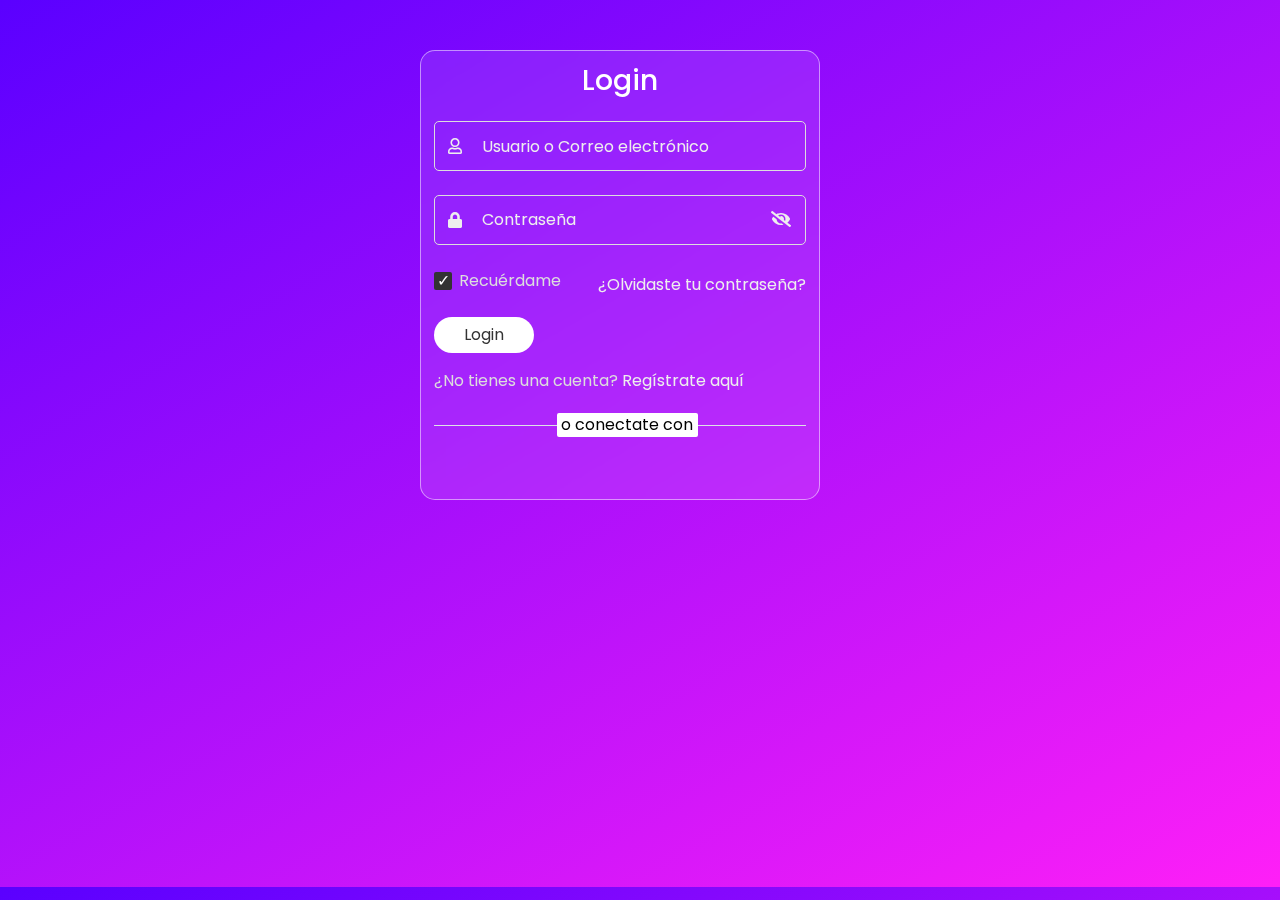
<file: index.html>
<!DOCTYPE html>
<!-- saved from url=(0049)https://getbootstrap.com/docs/4.3/examples/album/ -->
<html lang="en">

<head>
  <meta http-equiv="Content-Type" content="text/html; charset=UTF-8">
  <meta name="viewport" content="width=device-width, initial-scale=1, shrink-to-fit=no">
  <meta name="description" content="">
  <meta name="google-signin-client_id" content="
  515326163374-16aph3r9nbgmpam2ustjmmq4l18jo189.apps.googleusercontent.com">
  <title>eMercado - Todo lo que busques está aquí</title>

  <link rel="canonical" href="https://getbootstrap.com/docs/4.3/examples/album/">
  <link href="https://fonts.googleapis.com/css?family=Raleway:300,300i,400,400i,700,700i,900,900i" rel="stylesheet">
  <link href="css/font-awesome.min.css" rel="stylesheet">

  <!-- Bootstrap core CSS -->
  <link href="css/bootstrap.min.css" rel="stylesheet">
  <link href="css/login.css" rel="stylesheet">
</head>

<body>

  <div class="wrapper">
    <div class="card">
      <form action="#" class="d-flex flex-column" id="formulario">
        <div class="h3 text-center text-white">Login</div>
        <!--USUARIO-->
        <div class="d-flex align-items-center input-field my-3 mb-4"> <span class="far fa-user p-2"></span> <input
            type="text" placeholder="Usuario o Correo electrónico" class="form-control" id="user"> </div>
        <!--CONTRASENA-->
        <div class="d-flex align-items-center input-field mb-4"> <span class="fas fa-lock p-2"></span> <input
            type="password" placeholder="Contraseña" class="form-control" id="password"> <button type="button"
            class="btn" onclick="showPassword()"> <span class="fas fa-eye-slash"></span> </button> </div>
          <!--RECUERDME Y RECUPERAR CONTRASENA-->
        <div class="d-sm-flex align-items-sm-center justify-content-sm-between">
          <div class="d-flex align-items-center"> <label class="option"> <span
                class="text-light-white">Recuérdame</span> <input type="checkbox" checked> <span
                class="checkmark"></span> </label> </div>
          <div class="mt-sm-0 mt-3"><a href="#">¿Olvidaste tu contraseña?</a></div>
        </div>
        <!--REGISTRARTE-->
        <div class="my-3"> <input type="submit" value="Login" class="btn btn-primary" id="login"
            onclick="setUsername()"> </div>
        <div class="mb-3"> <span class="text-light-white">¿No tienes una cuenta?</span> <a href="#">Regístrate aquí</a>
        </div>
      </form>
      <!--LOGEARTE DE OTRA FORMA-->
      <div class="position-relative border-bottom my-3 line"> <span class="connect">o conectate con</span> </div>
      <div class="text-center py-3 connections">
        <div class="g-signin2">
        </div>
      </div>
    </div>
  </div>


  <script src="js/init.js"></script>
  <script src="js/login.js"></script>
  <script src="https://apis.google.com/js/platform.js" async defer></script>
  <script src="https://ajax.googleapis.com/ajax/libs/jquery/3.5.1/jquery.min.js"></script>
  <script src="https://cdn.jsdelivr.net/npm/bootstrap@5.0.2/dist/js/bootstrap.bundle.min.js"
    integrity="sha384-MrcW6ZMFYlzcLA8Nl+NtUVF0sA7MsXsP1UyJoMp4YLEuNSfAP+JcXn/tWtIaxVXM"
    crossorigin="anonymous"></script>
</body>

</html>
</file>
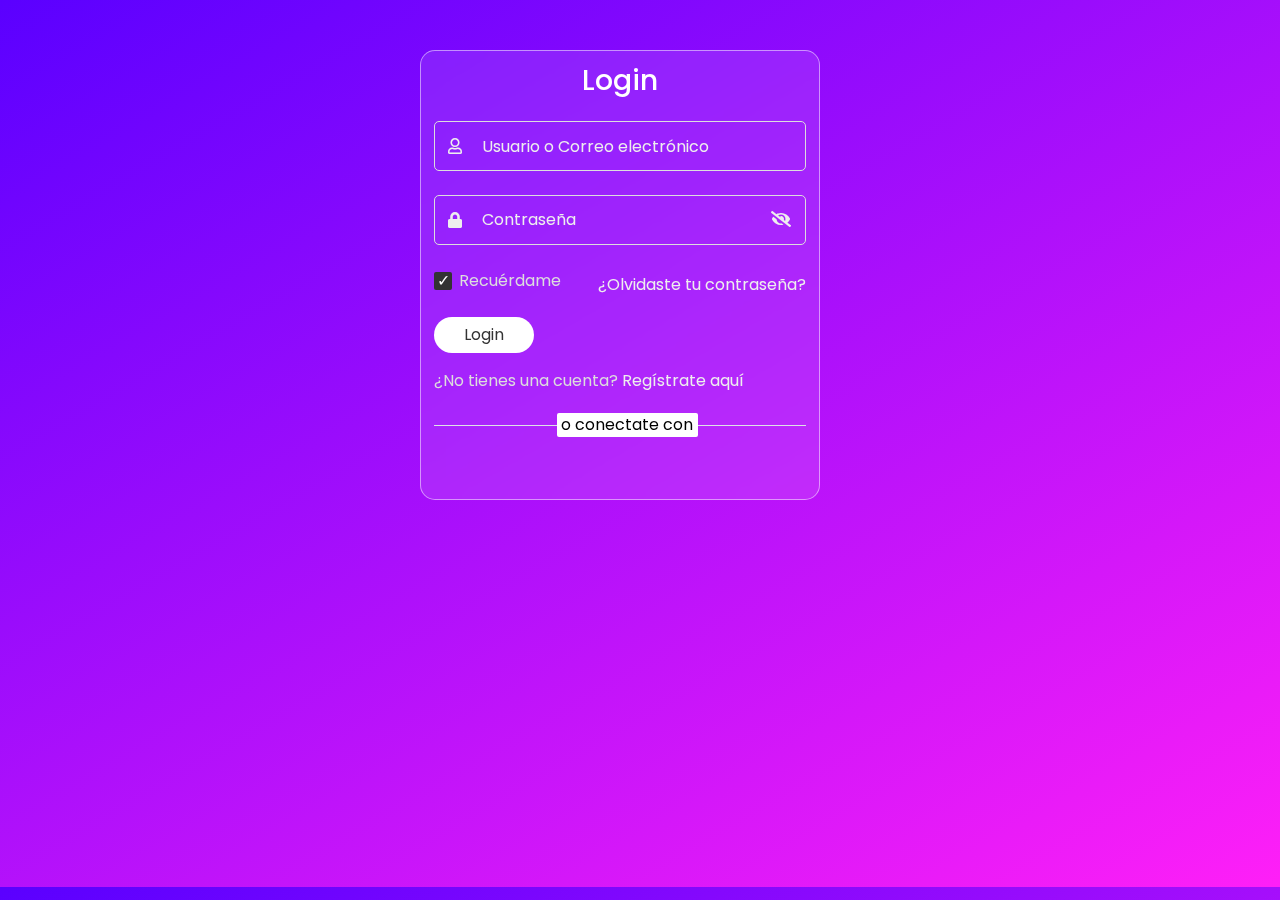
<file: cart.html>
<!DOCTYPE html>
<!-- saved from url=(0049)https://getbootstrap.com/docs/4.3/examples/album/ -->
<html lang="en">

<head>
  <meta http-equiv="Content-Type" content="text/html; charset=UTF-8">

  <meta name="viewport" content="width=device-width, initial-scale=1, shrink-to-fit=no">
  <meta name="description" content="">
  <title>eMercado - Todo lo que busques está aquí</title>

  <link rel="canonical" href="https://getbootstrap.com/docs/4.3/examples/album/">
  <link href="https://fonts.googleapis.com/css?family=Raleway:300,300i,400,400i,700,700i,900,900i" rel="stylesheet">
  <link rel="stylesheet" href="css/cart.css">

  <style>
    .bd-placeholder-img {
      font-size: 1.125rem;
      text-anchor: middle;
      -webkit-user-select: none;
      -moz-user-select: none;
      -ms-user-select: none;
      user-select: none;
    }

    @media (min-width: 768px) {
      .bd-placeholder-img-lg {
        font-size: 3.5rem;
      }
    }
  </style>
  <link href="css/bootstrap.min.css" rel="stylesheet">
  <link href="css/styles.css" rel="stylesheet">
  <link href="css/dropzone.css" rel="stylesheet">
</head>

<body>
  <nav class="site-header sticky-top py-1 bg-dark" id="nav">
  </nav>

  <div class="container table-responsive-sm">
    <table class="table ">
      <thead id="cart_products">
        <tr>
          <th scope="col"></th>
          <th scope="col">Nombre</th>
          <th scope="col">Precio</th>
          <th scope="col">Cantidad</th>
          <th scope="col">Subtotal</th>
        </tr>
      </thead>
      <tbody id="cart-items">


      </tbody>
    </table>
  </div>

  

  <div id="spinner-wrapper">
    <div class="lds-ring">
      <div></div>
      <div></div>
      <div></div>
      <div></div>
    </div>
  </div>
  <script src="js/jquery-3.4.1.min.js"></script>
  <script src="js/bootstrap.bundle.min.js"></script>
  <script src="js/dropzone.js"></script>
  <script src="js/init.js"></script>
  <script src="js/cart.js"></script>
</body>

</html>
</file>
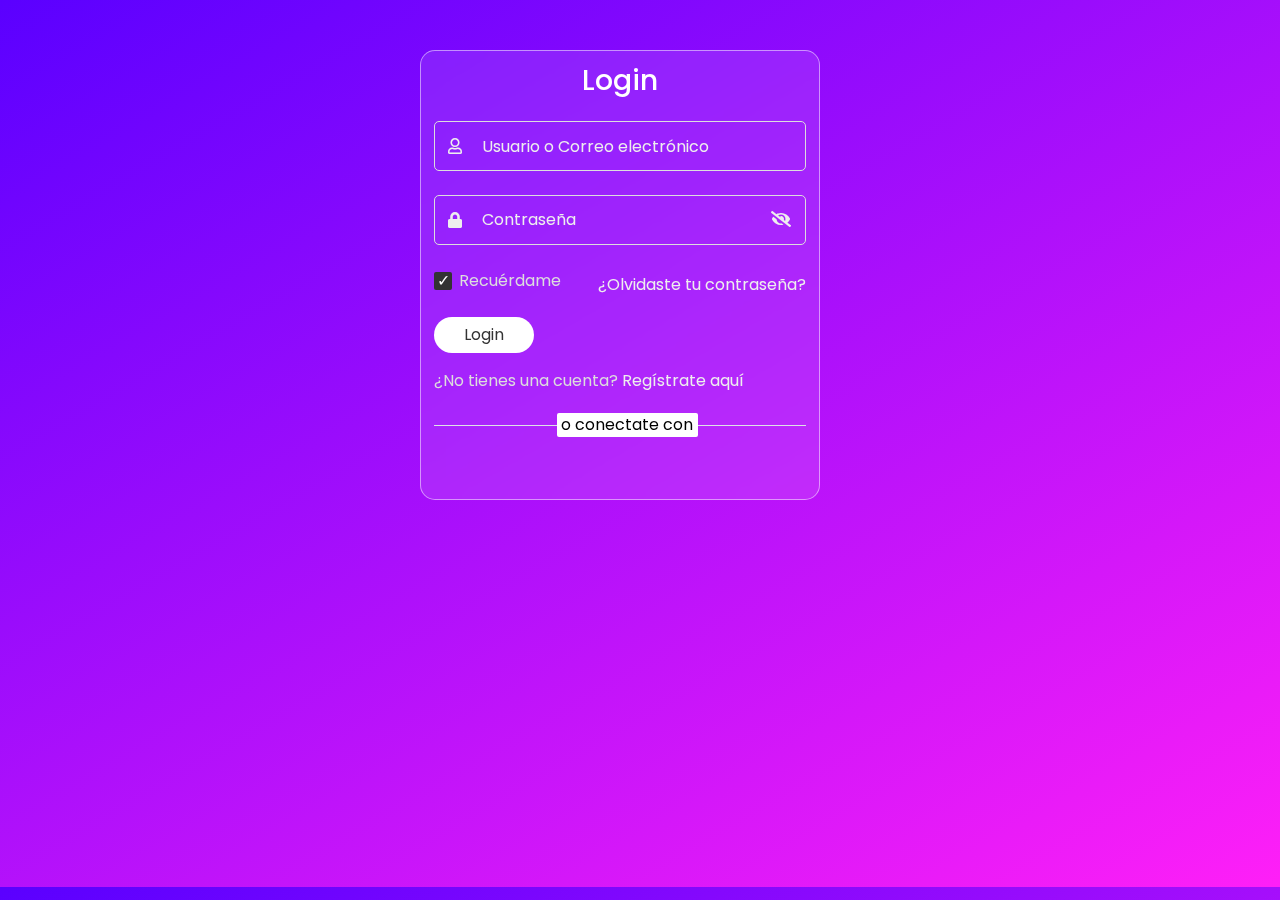
<file: my-profile.html>
<!DOCTYPE html>
<!-- saved from url=(0049)https://getbootstrap.com/docs/4.3/examples/album/ -->
<html lang="en">

<head>
  <meta http-equiv="Content-Type" content="text/html; charset=UTF-8">

  <meta name="viewport" content="width=device-width, initial-scale=1, shrink-to-fit=no">
  <meta name="description" content="">
  <title>eMercado - Todo lo que busques está aquí</title>

  <link rel="canonical" href="https://getbootstrap.com/docs/4.3/examples/album/">
  <link href="https://fonts.googleapis.com/css?family=Raleway:300,300i,400,400i,700,700i,900,900i" rel="stylesheet">

  <style>
    .bd-placeholder-img {
      font-size: 1.125rem;
      text-anchor: middle;
      -webkit-user-select: none;
      -moz-user-select: none;
      -ms-user-select: none;
      user-select: none;
    }

    @media (min-width: 768px) {
      .bd-placeholder-img-lg {
        font-size: 3.5rem;
      }
    }
  </style>
  <link href="css/bootstrap.min.css" rel="stylesheet">
  <link href="css/styles.css" rel="stylesheet">
  <link href="css/dropzone.css" rel="stylesheet">
  <link rel="stylesheet" href="css/myprofile.css">
</head>

<body>
  <nav id="nav">
  </nav>
  <div id="userdata"></div>
  <footer class="text-muted bg-light">
    <div class="container">
      <p>Este sitio forma parte de Desarrollo Web - JAP - 2020</p>
      <p>Clickea <a target="_blank" href="Letra.pdf">aquí</a> para descargar la letra del obligatorio.</p>
    </div>
  </footer>
  <div class="alert fade alert-success" role="alert" id="alertResult">
    <span id="resultSpan"></span>
    <button type="button" class="close" data-dismiss="alert" aria-label="Close">
      <span aria-hidden="true">&times;</span>
    </button>
  </div>
  <div id="spinner-wrapper">
    <div class="lds-ring">
      <div></div>
      <div></div>
      <div></div>
      <div></div>
    </div>
  </div>
  <script src="js/jquery-3.4.1.min.js"></script>
  <script src="js/bootstrap.bundle.min.js"></script>
  <script src="js/dropzone.js"></script>
  <script src="js/init.js"></script>
  <script src="js/my-profile.js"></script>

</body>

</html>
</file>
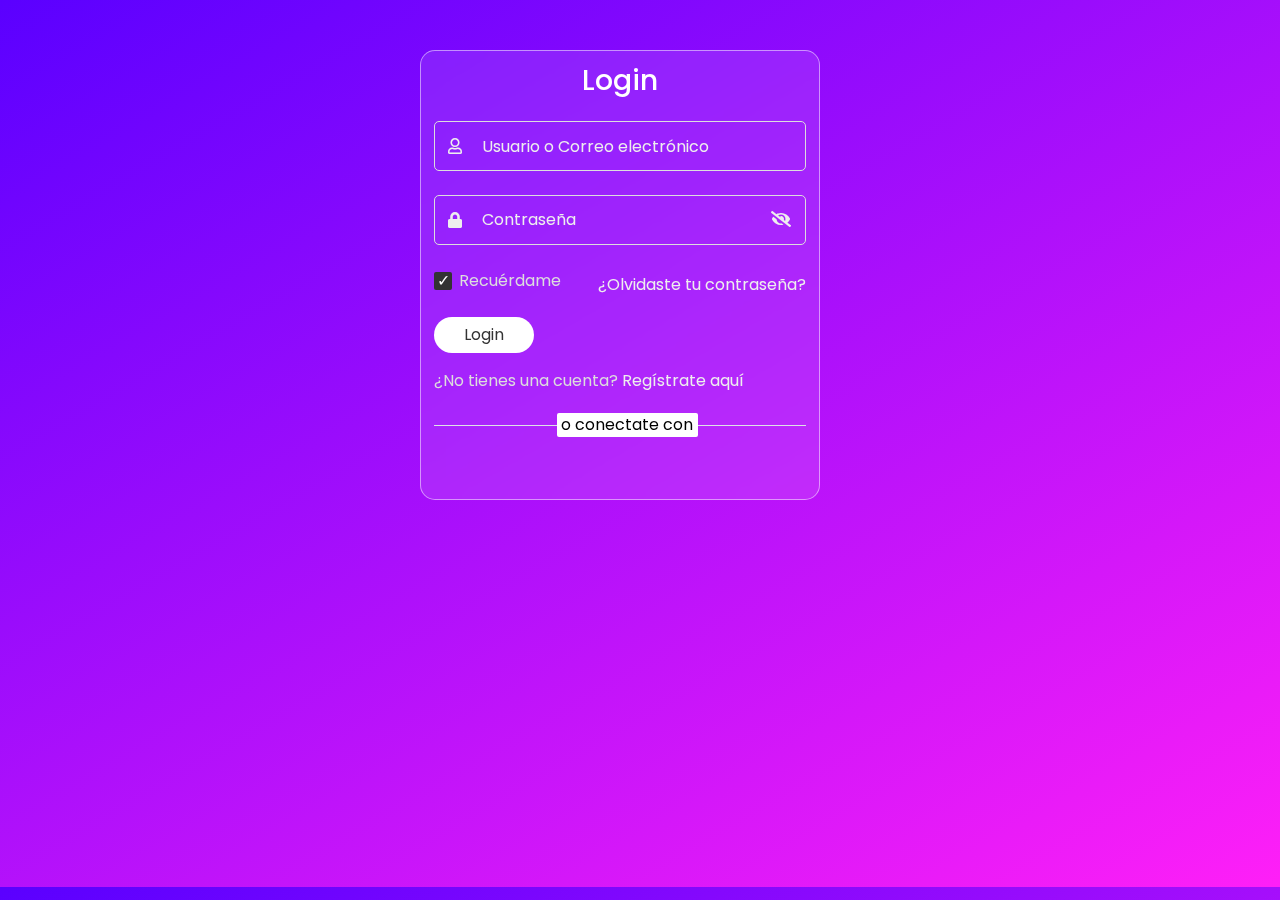
<file: sell.html>
<!DOCTYPE html>
<!-- saved from url=(0049)https://getbootstrap.com/docs/4.3/examples/album/ -->
<html lang="en"><head><meta http-equiv="Content-Type" content="text/html; charset=UTF-8">
    
    <meta name="viewport" content="width=device-width, initial-scale=1, shrink-to-fit=no">
    <meta name="description" content="">
    <title>eMercado - Todo lo que busques está aquí</title>

    <link rel="canonical" href="https://getbootstrap.com/docs/4.3/examples/album/">
    <link href="https://fonts.googleapis.com/css?family=Raleway:300,300i,400,400i,700,700i,900,900i" rel="stylesheet">

    <style>
      .bd-placeholder-img {
        font-size: 1.125rem;
        text-anchor: middle;
        -webkit-user-select: none;
        -moz-user-select: none;
        -ms-user-select: none;
        user-select: none;
      }

      @media (min-width: 768px) {
        .bd-placeholder-img-lg {
          font-size: 3.5rem;
        }
      }
    </style>
    <link href="css/bootstrap.min.css" rel="stylesheet">
    <link href="css/styles.css" rel="stylesheet">
    <link href="css/dropzone.css" rel="stylesheet">
  </head>
  <body>
    <nav class="site-header sticky-top py-1 bg-dark" id="nav">

    </nav>
      <div class="container">
        <div class="text-center p-4">
          <h2>Vender</h2>
          <p class="lead">Ingresa los datos del artículo a vender.</p>
        </div>
        <div class="row justify-content-md-center">
          <div class="col-md-8 order-md-1">
            <h4 class="mb-3">Información del producto</h4>
            <form class="needs-validation" id="sell-info">
              <div class="row">
                <div class="col-md-6 mb-3">
                  <label for="productName">Nombre</label>
                  <input type="text" class="form-control" id="productName" placeholder="" value="" >
                  <div class="invalid-feedback">
                    Ingresa un nombre
                  </div>
                </div>
              </div>
              <div class="row">
                <div class="col-md-8 order-md-1">
                    <label for="zip">Imágenes</label>
                    <div class="needsclick dz-clickable" id="file-upload">
                      <div class="dz-message needsclick">
                        Arrastra tus fotos aquí<br>
                      </div>
                    </div>
                </div>
              </div>
              <div class="row">
                  <div class="col-md-12 mb-3">
                      <label for="productDescription">Descripción</label>
                      <textarea class="form-control" id="productDescription" rows="3"></textarea>
                  </div>
                </div>
              <div class="row">
                <div class="col-md-3 mb-3">
                  <label for="zip">Costo</label>
                  <input type="number" class="form-control" id="productCostInput" placeholder="" required="" value="0" min="0">
                  <div class="invalid-feedback">
                    El costo debe ser mayor que 0.
                  </div>
                </div>
                <div class="col-md-4 mb-3">
                    <label for="state">Moneda</label>
                    <select class="custom-select d-block w-100" id="productCurrency" required="">
                      <option selected>Pesos Uruguayos (UYU)</option>
                      <option>Dólares (USD)</option>
                    </select>
                    <div class="invalid-feedback">
                      Ingresa una categoría válida.
                    </div>
                  </div>
              </div>
              <div class="row">
                  <div class="col-md-7 mb-3">
                  <label for="state">Categoría</label>
                  <select class="custom-select d-block w-100" id="productCategory">
                    <option value="">Elija la categoría...</option>
                    <option>Autos</option>
                    <option>Juguetes</option>
                    <option>Muebles</option>
                    <option>Herramientas</option>
                    <option>Computadoras</option>
                    <option>Vestimenta</option>
                  </select>
                  <div class="invalid-feedback">
                    Por favor ingresa una categoría válida.
                  </div>
                </div>
              </div>
              <div class="row">
                  <div class="col-md-3 mb-3">
                    <label for="productCountInput">Cantidad en stock</label>
                    <input type="number" class="form-control" id="productCountInput" placeholder="" required="" value="1" min="0">
                    <div class="invalid-feedback">
                      La cantidad es requerida.
                    </div>
                  </div>
                </div>
              <hr class="mb-4">
              <h5 class="mb-3">Tipo de publicación</h5>
              <div class="d-block my-3">
                <div class="custom-control custom-radio">
                  <input id="goldradio" name="publicationType" type="radio" class="custom-control-input" checked="" required="">
                  <label class="custom-control-label" for="goldradio">Gold (13%)</label>
                </div>
                <div class="custom-control custom-radio">
                  <input id="premiumradio" name="publicationType" type="radio" class="custom-control-input" required="">
                  <label class="custom-control-label" for="premiumradio">Premium (7%)</label>
                </div>
                <div class="custom-control custom-radio">
                  <input id="standardradio" name="publicationType" type="radio" class="custom-control-input" required="">
                  <label class="custom-control-label" for="standardradio">Estándar (3%)</label>
                </div>
                <div class="row">
                  <button type="button" class="m-1 btn btn-link" data-toggle="modal" data-target="#contidionsModal">Ver condiciones</button>
                </div>
              </div>
              <hr class="mb-4">
              <h4 class="mb-3">Costos</h4>
              <ul class="list-group mb-3">
                  <li class="list-group-item d-flex justify-content-between lh-condensed">
                    <div>
                      <h6 class="my-0">Precio</h6>
                      <small class="text-muted">Unitario del producto</small>
                    </div>
                    <span class="text-muted" id="productCostText">-</span>
                  </li>
                  <li class="list-group-item d-flex justify-content-between lh-condensed">
                    <div>
                      <h6 class="my-0">P0rcentaje</h6>
                      <small class="text-muted">Según el tipo de publicación</small>
                    </div>
                    <span class="text-muted" id="comissionText">-</span>
                  </li>
                  <li class="list-group-item d-flex justify-content-between">
                    <span>Total ($)</span>
                    <strong id="totalCostText">-</strong>
                  </li>
                </ul>
              <hr class="mb-4">
              <button class="btn btn-primary btn-lg" type="submit">Vender</button>
            </form>
          </div>
        </div>
      </div>
      <footer class="text-muted">
        <div class="container">
            <p>Este sitio forma parte de Desarrollo Web - JAP - 2020</p>
            <p>Clickea <a target="_blank" href="Letra.pdf">aquí</a> para descargar la letra del obligatorio.</p>
        </div>
      </footer>
      <div class="alert fade" role="alert" id="alertResult">
          <span id="resultSpan"></span>
          <button type="button" class="close" data-dismiss="alert" aria-label="Close">
              <span aria-hidden="true">&times;</span>
          </button>
      </div>

      <div class="modal fade" tabindex="-1" role="dialog" id="contidionsModal">
        <div class="modal-dialog" role="document">
          <div class="modal-content">
            <div class="modal-header">
              <h5 class="modal-title">Condiciones de publicación</h5>
              <button type="button" class="close" data-dismiss="modal" aria-label="Close">
                <span aria-hidden="true">&times;</span>
              </button>
            </div>
            <div class="modal-body">
              <div class="container">
                  <div class="row">
                      <h5 class="text-warning">Gold (13%)</h5>
                      <p class="muted text-justify">Tu producto se verá de forma promocionada en portada, además de las condiciones de Premium y Estándar.</p>
                  </div>
                  <hr>
                  <div class="row">
                      <h5 class="text-primary">Stándar (7%)</h5>
                      <p class="muted text-justify">Se mostrará el producto en los primeros lugares de resultados de búsqueda, así cómo cuando se ingrese a la categoría que pertenezca.</p>
                  </div>
                  <hr>
                  <div class="row">
                      <h5 class="text-secondary">Estándar (3%)</h5>
                      <p class="muted text-justify">El producto se listará en la categoría correspondiente, así como en los resultados de búsquedas que coincidan con las palabras claves en el nombre.</p>
                  </div>
              </div>
            </div>
            <div class="modal-footer">
              <button type="button" class="btn btn-primary" data-dismiss="modal">Cerrar</button>
            </div>
          </div>
        </div>
      </div>
      <div id="spinner-wrapper"><div class="lds-ring"><div></div><div></div><div></div><div></div></div></div>
      <script src="js/jquery-3.4.1.min.js"></script>
      <script src="js/bootstrap.bundle.min.js"></script>
      <script src="js/dropzone.js"></script>
      <script src="js/init.js"></script>
      <script src="js/sell.js"></script>
    </body>
</html>
</file>
<file: css/login.css>
@import url('https://fonts.googleapis.com/css2?family=Poppins:wght@300;400;500;600;700;800;900&display=swap');

 * {
     margin: 0;
     padding: 0;
     box-sizing: border-box;
     font-family: 'Poppins', sans-serif
 }

 body {
     background: linear-gradient(135deg, #00c3ff, #eeef1c);
     background: linear-gradient(135deg, #fc00ff, #00dbde);
     background-image: linear-gradient(135deg, #ff00ba 0%, #fae713 100%);
     background-image: linear-gradient(150deg, #5a00ff 0%, #ff1ff7 100%, #ff1ff7 100%);
     min-height: 93vh
 }

 .wrapper {
     max-width: 500px;
     margin: 50px auto
 }

 .wrapper .card {
     max-width: 400px;
     min-height: 450px;
     margin: 30px;
     background: rgba(255, 255, 255, 0.1);
     overflow: hidden;
     backdrop-filter: blur(10px);
     border: 1px solid rgba(255, 255, 255, 0.5);
     border-radius: 15px;
     cursor: pointer;
     padding: 0.8rem
 }

 .wrapper .card a {
     text-decoration: none;
     color: #eee
 }

 .wrapper .card a:hover {
     color: #fff
 }

 .wrapper .card .input-field {
     border: 1px solid #ddd;
     border-radius: 5px;
     color: #eee;
     padding: 0.3rem
 }

 .wrapper .card .input-field input {
     background-color: inherit
 }

 .wrapper .card .input-field input.form-control,
 .wrapper .card .input-field input.form-control:focus {
     border: none;
     outline: none;
     box-shadow: none;
     color: #eee
 }

 .wrapper .card .input-field button.btn {
     color: #eee;
     padding: 0rem;
     padding-right: 0.5rem
 }

 .wrapper .card .input-field button.btn:hover {
     color: #fff
 }

 .wrapper .card .input-field button.btn:focus {
     border: none;
     outline: none;
     box-shadow: none
 }

 .wrapper .card .input-field input::placeholder {
     color: #eee
 }

 .wrapper .card .option {
     display: block;
     position: relative;
     padding-left: 25px;
     cursor: pointer;
     user-select: none
 }

 .wrapper .card .option span.text-light-white:hover {
     color: #fff
 }

 .wrapper .card .option input {
     position: absolute;
     opacity: 0;
     cursor: pointer;
     height: 0;
     width: 0
 }

 .checkmark {
     position: absolute;
     top: 3px;
     left: 0;
     height: 18px;
     width: 18px;
     background-color: #fff;
     border-radius: 2px
 }

 .wrapper .card .option:hover input~.checkmark {
     background-color: #f1f1f1
 }

 .wrapper .card .option input:checked~.checkmark {
     border: none;
     background-color: #333;
     transition: 300ms ease-in-out all
 }

 .checkmark:after {
     content: "\2713";
     position: absolute;
     display: none;
     color: #fff;
     font-size: 1rem
 }

 .wrapper .card .option input:checked~.checkmark:after {
     display: block
 }

 .wrapper .card .option .checkmark:after {
     left: 3px;
     top: -3px;
     width: 5px;
     height: 10px
 }

 .wrapper .card .btn.btn-primary {
     border-radius: 20px;
     width: 100px;
     background-color: #fff;
     color: #333;
     border: none
 }

 .wrapper .card .btn.btn-primary:hover {
     color: #fff;
     background: #333
 }

 .wrapper .card .btn.btn-primary:focus {
     border: none;
     box-shadow: none
 }

 .wrapper .card .text-light-white {
     color: #ddd
 }

 .wrapper .card .line span.connect {
     position: absolute;
     top: -12px;
     left: 33%;
     color: #000;
     padding: 0 0.3rem;
     z-index: 100;
     border-radius: 2px;
     background-color: #fff
 }

 .wrapper .card .connections a img {
     width: 40px;
     height: 40px;
     border-radius: 50%;
     object-fit: cover
 }

 @media(max-width: 370px) {
     .wrapper .card .line:after {
         left: 27%
     }
 }

 @media(max-width: 350px) {
     .wrapper {
         margin: 10px auto
     }

     .wrapper .card {
         margin: 10px
     }
 }
</file>
<file: css/cart.css>
.cc_input {
    margin: 1%;
    width: 100%;
    height: 40px;
    font-size: 14px;
    color: rgb(51, 51, 51);
    font-family: -apple-system, BlinkMacSystemFont, "Segoe UI", Roboto, Helvetica, Arial, sans-serif, "Apple Color Emoji", "Segoe UI Emoji", "Segoe UI Symbol", sans-serif;
    
}

.creditcard_css{
    background-color: #f6f6f6;
    margin: 2%;
    border: 1px solid #d9d9d9;
}

#credit_card_input{
    display: none;
    align-items: center;
}
.bank_radio{
    display: none;
}

.cc_input_div{
    text-align: center;
}

.bank_input_div {
    text-align: center;
}

input[type=number]::-webkit-inner-spin-button, 
input[type=number]::-webkit-outer-spin-button { 
  -webkit-appearance: none; 
  margin: 0; 
}
</file>
<file: css/styles.css>
.jumbotron, .card-body, .container, .site-header{
    font-family: 'Raleway', serif !important;
}

.jumbotron .display-4{
    font-weight: bold;
}

/* .jumbotron { */
  /* height: 50vh;
  padding: 5em inherit;
  margin-bottom: 0;
  background-color: #53C0FB;
  background: url('../img/cover_back.png');
  background-size: cover;
  background-position: center;
  background-repeat: no-repeat;
  color: black;
  font-weight: bold;
} */

@media (min-width: 768px) {
  .jumbotron {
    padding-top: 6rem;
    padding-bottom: 6rem;
  }
}

.jumbotron p:last-child {
  margin-bottom: 0;
}

.jumbotron-heading {
  font-weight: 300;
}

.jumbotron .container {
  max-width: 40rem;
  background-color: rgba(255, 255, 255, 0.5);
  border-radius: 10px;
  text-shadow: 1px 1px 2px grey;
}

.jumbotron .lead{
  font-size: 38px;
}

footer {
  padding-top: 3rem;
  padding-bottom: 3rem;
}

footer p {
  margin-bottom: .25rem;
}

.site-header a {
  color: white;
  transition: ease-in-out color .15s;
}

.light-text {
  color: white;
}

.site-header .dropdown-menu a {
  color: black;
}

.dropzone{
  border: 2px dashed #0087F7;
  border-radius: 5px;
  background: white;
}

.alert{
  position: fixed;
  top:80px;
  width: 50%;
  left: 50%;
  transform: translate(-50%, 0);
}

.lds-ring {
  display: inline-block;
  position: relative;
  width: 64px;
  height: 64px;
  top:50%;
  left: 50%;
}
.lds-ring div {
  box-sizing: border-box;
  display: block;
  position: absolute;
  width: 51px;
  height: 51px;
  margin: 6px;
  border: 6px solid #fff;
  border-radius: 50%;
  animation: lds-ring 1.2s cubic-bezier(0.5, 0, 0.5, 1) infinite;
  border-color: #fff transparent transparent transparent;
}
.lds-ring div:nth-child(1) {
  animation-delay: -0.45s;
}
.lds-ring div:nth-child(2) {
  animation-delay: -0.3s;
}
.lds-ring div:nth-child(3) {
  animation-delay: -0.15s;
}
@keyframes lds-ring {
  0% {
    transform: rotate(0deg);
  }
  100% {
    transform: rotate(360deg);
  }
}

#spinner-wrapper{
  position: fixed;
  background-color: rgba(0,0,0,0.5);
  width:100%;
  height: 100%;
  top:0;
  left:0;
  z-index: 1021;
  display: none;
}

a.custom-card,
a.custom-card:hover {
  color: inherit;
  text-decoration: inherit;
}

.checked {
  color: orange;
}
</file>
<file: css/dropzone.css>
/*
 * The MIT License
 * Copyright (c) 2012 Matias Meno <m@tias.me>
 */
.dropzone, .dropzone * {
  box-sizing: border-box; }

.dropzone {
  position: relative; }
  .dropzone .dz-preview {
    position: relative;
    display: inline-block;
    width: 120px;
    margin: 0.5em; }
    .dropzone .dz-preview .dz-progress {
      display: block;
      height: 15px;
      border: 1px solid #aaa; }
      .dropzone .dz-preview .dz-progress .dz-upload {
        display: block;
        height: 100%;
        width: 0;
        background: green; }
    .dropzone .dz-preview .dz-error-message {
      color: red;
      display: none; }
    .dropzone .dz-preview.dz-error .dz-error-message, .dropzone .dz-preview.dz-error .dz-error-mark {
      display: block; }
    .dropzone .dz-preview.dz-success .dz-success-mark {
      display: block; }
    .dropzone .dz-preview .dz-error-mark, .dropzone .dz-preview .dz-success-mark {
      position: absolute;
      display: none;
      left: 30px;
      top: 30px;
      width: 54px;
      height: 58px;
      left: 50%;
      margin-left: -27px; }

@-webkit-keyframes passing-through {
  0% {
    opacity: 0;
    -webkit-transform: translateY(40px);
    -moz-transform: translateY(40px);
    -ms-transform: translateY(40px);
    -o-transform: translateY(40px);
    transform: translateY(40px); }
  30%, 70% {
    opacity: 1;
    -webkit-transform: translateY(0px);
    -moz-transform: translateY(0px);
    -ms-transform: translateY(0px);
    -o-transform: translateY(0px);
    transform: translateY(0px); }
  100% {
    opacity: 0;
    -webkit-transform: translateY(-40px);
    -moz-transform: translateY(-40px);
    -ms-transform: translateY(-40px);
    -o-transform: translateY(-40px);
    transform: translateY(-40px); } }
@-moz-keyframes passing-through {
  0% {
    opacity: 0;
    -webkit-transform: translateY(40px);
    -moz-transform: translateY(40px);
    -ms-transform: translateY(40px);
    -o-transform: translateY(40px);
    transform: translateY(40px); }
  30%, 70% {
    opacity: 1;
    -webkit-transform: translateY(0px);
    -moz-transform: translateY(0px);
    -ms-transform: translateY(0px);
    -o-transform: translateY(0px);
    transform: translateY(0px); }
  100% {
    opacity: 0;
    -webkit-transform: translateY(-40px);
    -moz-transform: translateY(-40px);
    -ms-transform: translateY(-40px);
    -o-transform: translateY(-40px);
    transform: translateY(-40px); } }
@keyframes passing-through {
  0% {
    opacity: 0;
    -webkit-transform: translateY(40px);
    -moz-transform: translateY(40px);
    -ms-transform: translateY(40px);
    -o-transform: translateY(40px);
    transform: translateY(40px); }
  30%, 70% {
    opacity: 1;
    -webkit-transform: translateY(0px);
    -moz-transform: translateY(0px);
    -ms-transform: translateY(0px);
    -o-transform: translateY(0px);
    transform: translateY(0px); }
  100% {
    opacity: 0;
    -webkit-transform: translateY(-40px);
    -moz-transform: translateY(-40px);
    -ms-transform: translateY(-40px);
    -o-transform: translateY(-40px);
    transform: translateY(-40px); } }
@-webkit-keyframes slide-in {
  0% {
    opacity: 0;
    -webkit-transform: translateY(40px);
    -moz-transform: translateY(40px);
    -ms-transform: translateY(40px);
    -o-transform: translateY(40px);
    transform: translateY(40px); }
  30% {
    opacity: 1;
    -webkit-transform: translateY(0px);
    -moz-transform: translateY(0px);
    -ms-transform: translateY(0px);
    -o-transform: translateY(0px);
    transform: translateY(0px); } }
@-moz-keyframes slide-in {
  0% {
    opacity: 0;
    -webkit-transform: translateY(40px);
    -moz-transform: translateY(40px);
    -ms-transform: translateY(40px);
    -o-transform: translateY(40px);
    transform: translateY(40px); }
  30% {
    opacity: 1;
    -webkit-transform: translateY(0px);
    -moz-transform: translateY(0px);
    -ms-transform: translateY(0px);
    -o-transform: translateY(0px);
    transform: translateY(0px); } }
@keyframes slide-in {
  0% {
    opacity: 0;
    -webkit-transform: translateY(40px);
    -moz-transform: translateY(40px);
    -ms-transform: translateY(40px);
    -o-transform: translateY(40px);
    transform: translateY(40px); }
  30% {
    opacity: 1;
    -webkit-transform: translateY(0px);
    -moz-transform: translateY(0px);
    -ms-transform: translateY(0px);
    -o-transform: translateY(0px);
    transform: translateY(0px); } }
@-webkit-keyframes pulse {
  0% {
    -webkit-transform: scale(1);
    -moz-transform: scale(1);
    -ms-transform: scale(1);
    -o-transform: scale(1);
    transform: scale(1); }
  10% {
    -webkit-transform: scale(1.1);
    -moz-transform: scale(1.1);
    -ms-transform: scale(1.1);
    -o-transform: scale(1.1);
    transform: scale(1.1); }
  20% {
    -webkit-transform: scale(1);
    -moz-transform: scale(1);
    -ms-transform: scale(1);
    -o-transform: scale(1);
    transform: scale(1); } }
@-moz-keyframes pulse {
  0% {
    -webkit-transform: scale(1);
    -moz-transform: scale(1);
    -ms-transform: scale(1);
    -o-transform: scale(1);
    transform: scale(1); }
  10% {
    -webkit-transform: scale(1.1);
    -moz-transform: scale(1.1);
    -ms-transform: scale(1.1);
    -o-transform: scale(1.1);
    transform: scale(1.1); }
  20% {
    -webkit-transform: scale(1);
    -moz-transform: scale(1);
    -ms-transform: scale(1);
    -o-transform: scale(1);
    transform: scale(1); } }
@keyframes pulse {
  0% {
    -webkit-transform: scale(1);
    -moz-transform: scale(1);
    -ms-transform: scale(1);
    -o-transform: scale(1);
    transform: scale(1); }
  10% {
    -webkit-transform: scale(1.1);
    -moz-transform: scale(1.1);
    -ms-transform: scale(1.1);
    -o-transform: scale(1.1);
    transform: scale(1.1); }
  20% {
    -webkit-transform: scale(1);
    -moz-transform: scale(1);
    -ms-transform: scale(1);
    -o-transform: scale(1);
    transform: scale(1); } }
#file-upload, #file-upload * {
  box-sizing: border-box; }

#file-upload {
  min-height: 150px;
  border: 2px dashed silver;
  border-radius: 5px;
  background: white;
margin-bottom: 10px;}
  #file-upload.dz-clickable {
    cursor: pointer; }
    #file-upload.dz-clickable * {
      cursor: default; }
    #file-upload.dz-clickable .dz-message, #file-upload.dz-clickable .dz-message * {
      cursor: pointer; }
  #file-upload.dz-started .dz-message {
    display: none; }
  #file-upload.dz-drag-hover {
    border-style: solid; }
    #file-upload.dz-drag-hover .dz-message {
      opacity: 0.5; }
  #file-upload .dz-message {
    text-align: center;
    margin: 4em 0; }
  #file-upload .dz-preview {
    position: relative;
    display: inline-block;
    vertical-align: top;
    margin: 16px;
    min-height: 100px; }
    #file-upload .dz-preview:hover {
      z-index: 1000; }
      #file-upload .dz-preview:hover .dz-details {
        opacity: 1; }
    #file-upload .dz-preview.dz-file-preview .dz-image {
      border-radius: 20px;
      background: #999;
      background: linear-gradient(to bottom, #eee, #ddd); }
    #file-upload .dz-preview.dz-file-preview .dz-details {
      opacity: 1; }
    #file-upload .dz-preview.dz-image-preview {
      background: white; }
      #file-upload .dz-preview.dz-image-preview .dz-details {
        -webkit-transition: opacity 0.2s linear;
        -moz-transition: opacity 0.2s linear;
        -ms-transition: opacity 0.2s linear;
        -o-transition: opacity 0.2s linear;
        transition: opacity 0.2s linear; }
    #file-upload .dz-preview .dz-remove {
      font-size: 14px;
      text-align: center;
      display: block;
      cursor: pointer;
      border: none; }
      #file-upload .dz-preview .dz-remove:hover {
        text-decoration: underline; }
    #file-upload .dz-preview:hover .dz-details {
      opacity: 1; }
    #file-upload .dz-preview .dz-details {
      z-index: 20;
      position: absolute;
      top: 0;
      left: 0;
      opacity: 0;
      font-size: 13px;
      min-width: 100%;
      max-width: 100%;
      padding: 2em 1em;
      text-align: center;
      color: rgba(0, 0, 0, 0.9);
      line-height: 150%; }
      #file-upload .dz-preview .dz-details .dz-size {
        margin-bottom: 1em;
        font-size: 16px; }
      #file-upload .dz-preview .dz-details .dz-filename {
        white-space: nowrap; }
        #file-upload .dz-preview .dz-details .dz-filename:hover span {
          border: 1px solid rgba(200, 200, 200, 0.8);
          background-color: rgba(255, 255, 255, 0.8); }
        #file-upload .dz-preview .dz-details .dz-filename:not(:hover) {
          overflow: hidden;
          text-overflow: ellipsis; }
          #file-upload .dz-preview .dz-details .dz-filename:not(:hover) span {
            border: 1px solid transparent; }
      #file-upload .dz-preview .dz-details .dz-filename span, #file-upload .dz-preview .dz-details .dz-size span {
        background-color: rgba(255, 255, 255, 0.4);
        padding: 0 0.4em;
        border-radius: 3px; }
    #file-upload .dz-preview:hover .dz-image img {
      -webkit-transform: scale(1.05, 1.05);
      -moz-transform: scale(1.05, 1.05);
      -ms-transform: scale(1.05, 1.05);
      -o-transform: scale(1.05, 1.05);
      transform: scale(1.05, 1.05);
      -webkit-filter: blur(8px);
      filter: blur(8px); }
    #file-upload .dz-preview .dz-image {
      border-radius: 20px;
      overflow: hidden;
      width: 120px;
      height: 120px;
      position: relative;
      display: block;
      z-index: 10; }
      #file-upload .dz-preview .dz-image img {
        display: block; }
    #file-upload .dz-preview.dz-success .dz-success-mark {
      -webkit-animation: passing-through 3s cubic-bezier(0.77, 0, 0.175, 1);
      -moz-animation: passing-through 3s cubic-bezier(0.77, 0, 0.175, 1);
      -ms-animation: passing-through 3s cubic-bezier(0.77, 0, 0.175, 1);
      -o-animation: passing-through 3s cubic-bezier(0.77, 0, 0.175, 1);
      animation: passing-through 3s cubic-bezier(0.77, 0, 0.175, 1); }
    #file-upload .dz-preview.dz-error .dz-error-mark {
      opacity: 1;
      -webkit-animation: slide-in 3s cubic-bezier(0.77, 0, 0.175, 1);
      -moz-animation: slide-in 3s cubic-bezier(0.77, 0, 0.175, 1);
      -ms-animation: slide-in 3s cubic-bezier(0.77, 0, 0.175, 1);
      -o-animation: slide-in 3s cubic-bezier(0.77, 0, 0.175, 1);
      animation: slide-in 3s cubic-bezier(0.77, 0, 0.175, 1); }
    #file-upload .dz-preview .dz-success-mark, #file-upload .dz-preview .dz-error-mark {
      pointer-events: none;
      opacity: 0;
      z-index: 500;
      position: absolute;
      display: block;
      top: 50%;
      left: 50%;
      margin-left: -27px;
      margin-top: -27px; }
      #file-upload .dz-preview .dz-success-mark svg, #file-upload .dz-preview .dz-error-mark svg {
        display: block;
        width: 54px;
        height: 54px; }
    #file-upload .dz-preview.dz-processing .dz-progress {
      opacity: 1;
      -webkit-transition: all 0.2s linear;
      -moz-transition: all 0.2s linear;
      -ms-transition: all 0.2s linear;
      -o-transition: all 0.2s linear;
      transition: all 0.2s linear; }
    #file-upload .dz-preview.dz-complete .dz-progress {
      opacity: 0;
      -webkit-transition: opacity 0.4s ease-in;
      -moz-transition: opacity 0.4s ease-in;
      -ms-transition: opacity 0.4s ease-in;
      -o-transition: opacity 0.4s ease-in;
      transition: opacity 0.4s ease-in; }
    #file-upload .dz-preview:not(.dz-processing) .dz-progress {
      -webkit-animation: pulse 6s ease infinite;
      -moz-animation: pulse 6s ease infinite;
      -ms-animation: pulse 6s ease infinite;
      -o-animation: pulse 6s ease infinite;
      animation: pulse 6s ease infinite; }
    #file-upload .dz-preview .dz-progress {
      opacity: 1;
      z-index: 1000;
      pointer-events: none;
      position: absolute;
      height: 16px;
      left: 50%;
      top: 50%;
      margin-top: -8px;
      width: 80px;
      margin-left: -40px;
      background: rgba(255, 255, 255, 0.9);
      -webkit-transform: scale(1);
      border-radius: 8px;
      overflow: hidden; }
      #file-upload .dz-preview .dz-progress .dz-upload {
        background: #333;
        background: linear-gradient(to bottom, #666, #444);
        position: absolute;
        top: 0;
        left: 0;
        bottom: 0;
        width: 0;
        -webkit-transition: width 300ms ease-in-out;
        -moz-transition: width 300ms ease-in-out;
        -ms-transition: width 300ms ease-in-out;
        -o-transition: width 300ms ease-in-out;
        transition: width 300ms ease-in-out; }
    #file-upload .dz-preview.dz-error .dz-error-message {
      display: block; }
    #file-upload .dz-preview.dz-error:hover .dz-error-message {
      opacity: 1;
      pointer-events: auto; }
    #file-upload .dz-preview .dz-error-message {
      pointer-events: none;
      z-index: 1000;
      position: absolute;
      display: block;
      display: none;
      opacity: 0;
      -webkit-transition: opacity 0.3s ease;
      -moz-transition: opacity 0.3s ease;
      -ms-transition: opacity 0.3s ease;
      -o-transition: opacity 0.3s ease;
      transition: opacity 0.3s ease;
      border-radius: 8px;
      font-size: 13px;
      top: 130px;
      left: -10px;
      width: 140px;
      background: #be2626;
      background: linear-gradient(to bottom, #be2626, #a92222);
      padding: 0.5em 1.2em;
      color: white; }
      #file-upload .dz-preview .dz-error-message:after {
        content: '';
        position: absolute;
        top: -6px;
        left: 64px;
        width: 0;
        height: 0;
        border-left: 6px solid transparent;
        border-right: 6px solid transparent;
        border-bottom: 6px solid #be2626; }

#file-upload .dz-preview.dz-error .dz-error-message, #file-upload .dz-preview.dz-error .dz-error-mark{
  display: none;
}
</file>
<file: css/myprofile.css>
#upload_pfp {
   padding-bottom: 3%;
}
</file>
